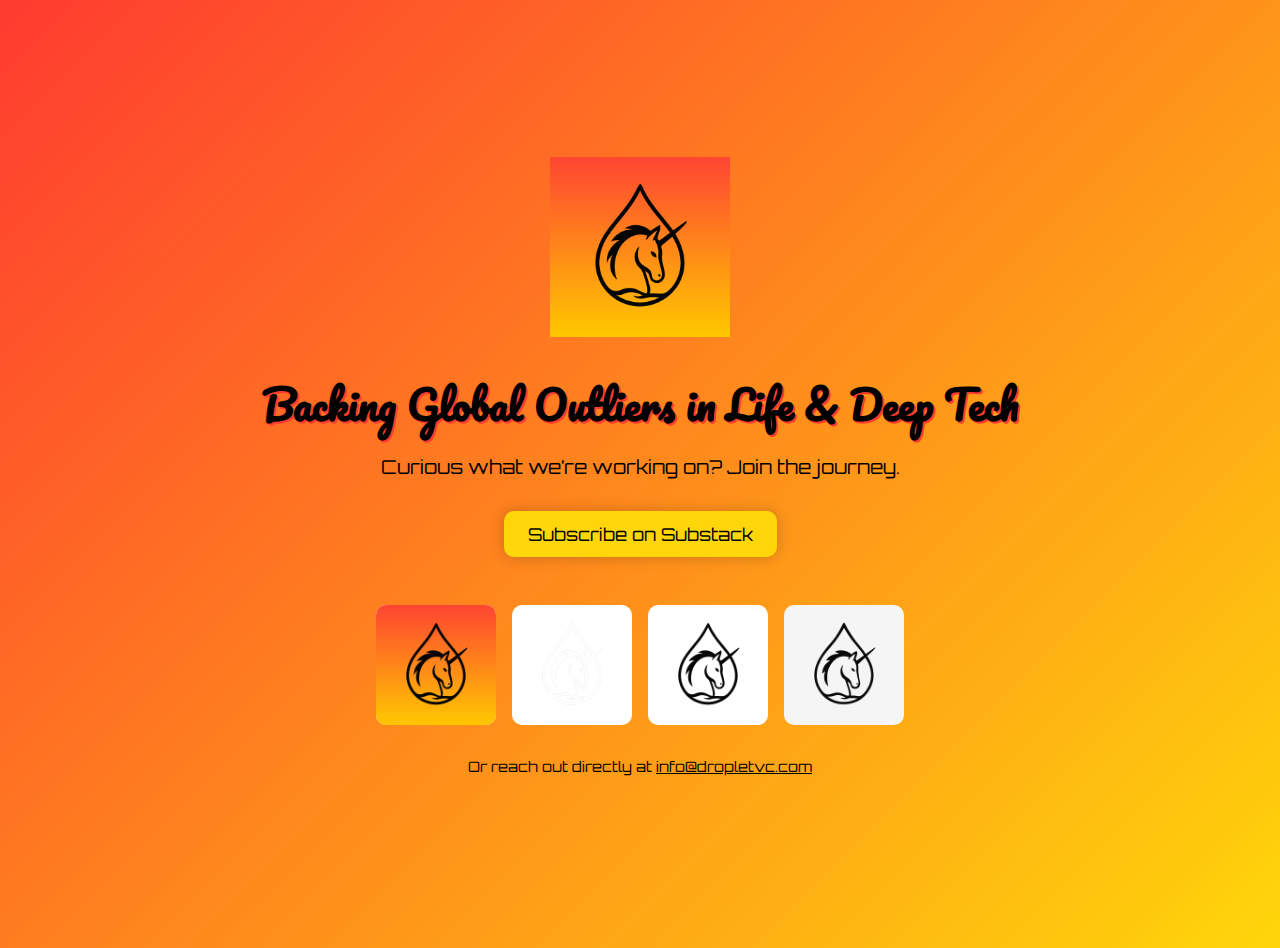
<file: index.html>
<!DOCTYPE html>
<html lang="en">
<head>
  <meta charset="UTF-8" />
  <meta name="viewport" content="width=device-width, initial-scale=1.0" />
  <title>Droplet VC</title>
  <link rel="icon" type="image/png" href="images/favicon-neon.png" />
  <style>
    @import url('https://fonts.googleapis.com/css2?family=Orbitron:wght@700&family=Pacifico&display=swap');

    :root {
      --bg-gradient: linear-gradient(135deg, #ff40b0, #00e3e3);
      --text-color: white;
      --shadow-color: #ff40b0;
      --button-bg: #00c7be;
      --button-hover: #ff3b30;
      --button-text: #000;
    }

    @media (prefers-color-scheme: light) {
      :root {
        --bg-gradient: linear-gradient(135deg, #ff3b30, #ffd60a);
        --text-color: black;
        --shadow-color: #ff3b30;
        --button-bg: #ffd60a;
        --button-hover: #ff6f00;
        --button-text: #000;
      }
    }

    body {
      margin: 0;
      font-family: 'Orbitron', sans-serif;
      background: var(--bg-gradient);
      color: var(--text-color);
      display: flex;
      flex-direction: column;
      align-items: center;
      justify-content: center;
      min-height: 100vh;
      text-align: center;
      padding: 0 1rem 3rem;
      position: relative;
      overflow-x: hidden;
    }

    h1 {
      font-size: 2.5rem;
      margin-top: 2rem;
      margin-bottom: 0.5rem;
      font-family: 'Pacifico', cursive;
      color: var(--text-color);
      text-shadow: 2px 2px var(--shadow-color);
      z-index: 1;
    }

    p {
      font-size: 1.2rem;
      max-width: 600px;
      margin: 0.5rem auto 2rem;
      z-index: 1;
    }

    .button {
      padding: 0.75rem 1.5rem;
      font-size: 1.1rem;
      font-family: 'Orbitron', sans-serif;
      background: var(--button-bg);
      color: var(--button-text);
      border: none;
      border-radius: 10px;
      text-decoration: none;
      box-shadow: 0 0 15px rgba(0, 0, 0, 0.2);
      transition: transform 0.2s ease, background 0.3s ease;
      z-index: 1;
    }

    .button:hover {
      transform: scale(1.05);
      background: var(--button-hover);
      color: white;
    }

    .contact {
      margin-top: 2rem;
      font-size: 0.9rem;
      color: var(--text-color);
      z-index: 1;
    }

    .contact a {
      color: var(--text-color);
      text-decoration: underline;
    }

    .hero-logo {
      width: 180px;
      margin-top: 2rem;
    }

    @media (prefers-color-scheme: dark) {
      .hero-logo {
        content: url('images/droplet_pink_teal_gradient.png');
      }
    }

    @media (prefers-color-scheme: light) {
      .hero-logo {
        content: url('images/droplet_red_orange_gradient.png');
      }
    }

    .logo-row {
      display: flex;
      flex-wrap: wrap;
      gap: 1rem;
      justify-content: center;
      margin-top: 3rem;
    }

    .logo-row img {
      width: 120px;
      height: auto;
      border-radius: 10px;
      background: white;
    }
  </style>
</head>
<body>
  <img class="hero-logo" src="images/droplet_pink_teal_gradient.png" alt="Droplet VC Logo">

  <h1>Backing Global Outliers in Life & Deep Tech</h1>
  <p>Curious what we’re working on? Join the journey.</p>

  <a class="button" href="https://dropletvc.substack.com/?r=5jm12v&utm_campaign=pub-share-checklist" target="_blank">Subscribe on Substack</a>

  <div class="logo-row">
    <img src="images/droplet_red_orange_gradient.png" alt="Red Orange Gradient Logo" />
    <img src="images/DropletVC_WhiteTransparent.png" alt="White Transparent Logo" />
    <img src="images/DropletVC_Transparent.png" alt="Original Transparent Logo" />
    <img src="images/DropletVC_BlackOnWhite.png" alt="Black on White Logo" />
  </div>

  <div class="contact">
    Or reach out directly at <a href="mailto:info@dropletvc.com">info@dropletvc.com</a>
  </div>
</body>
</html>
</file>
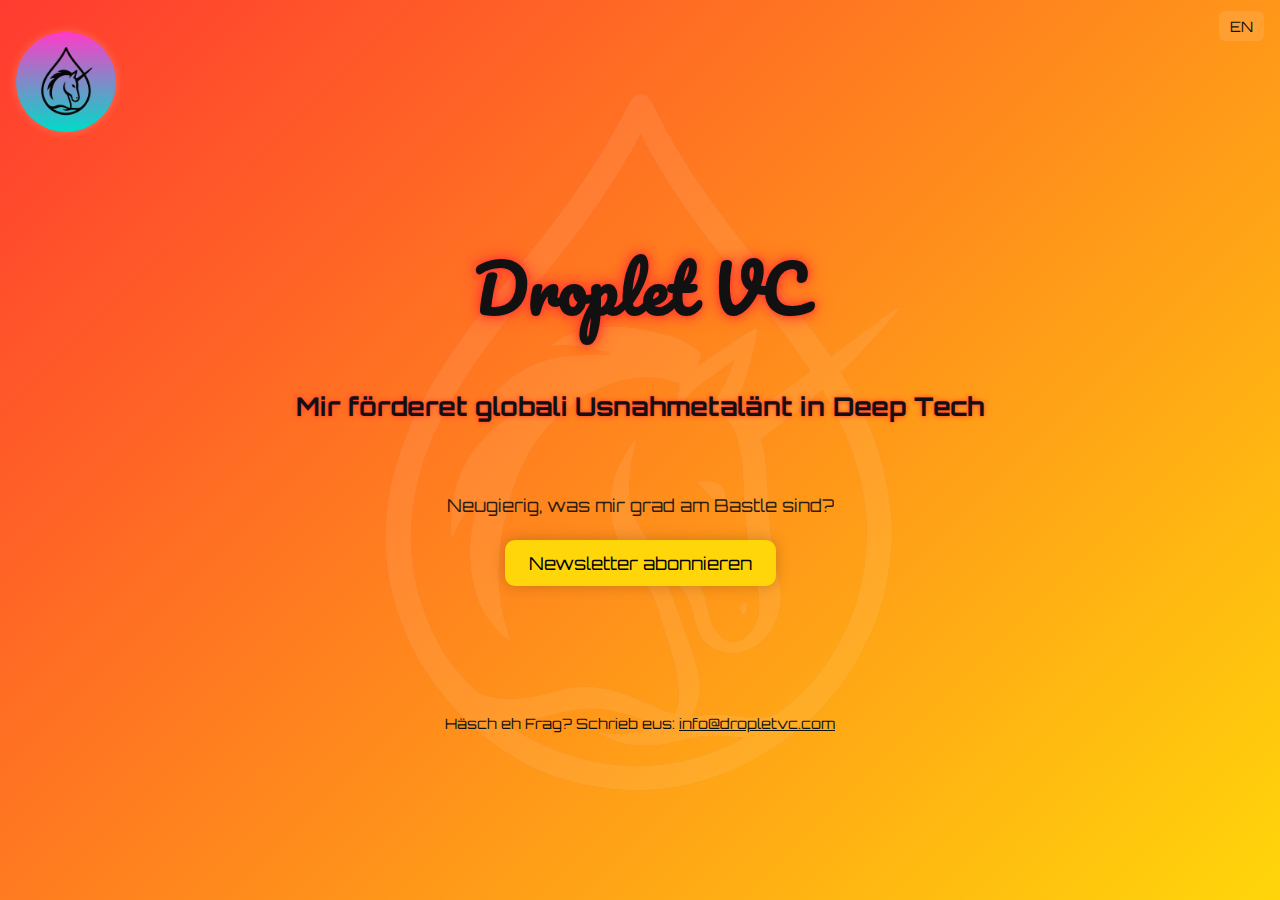
<file: de.html>
<!DOCTYPE html>
<html lang="de">
<head>
  <meta charset="UTF-8">
  <meta name="viewport" content="width=device-width, initial-scale=1.0">
  <title>Droplet VC</title>
  <meta name="description" content="Droplet VC unterstützt aussergwöhnlichi Gründer:inne im Deep Tech. Vo Kalifornie mit Zürcher Wurzle.">
  <meta name="robots" content="index, follow">
  <link rel="canonical" href="https://dropletvc.com/de.html">
  <link rel="icon" type="image/png" href="images/favicon-neon.png">
  <link rel="stylesheet" href="styles.css">

  <!-- Open Graph / Facebook -->
  <meta property="og:type" content="website">
  <meta property="og:url" content="https://dropletvc.com/">
  <meta property="og:title" content="Droplet VC – Fördert globali Usnahmetalänt im Deep Tech">
  <meta property="og:description" content="Mir unterstützet Pre-Seed & Seed-Startups vo Züri bis Kalifornie.">
  <meta property="og:image" content="images/favicon-neon.png">

  <!-- Twitter -->
  <meta name="twitter:card" content="summary_large_image">
  <meta name="twitter:url" content="https://dropletvc.com/">
  <meta name="twitter:title" content="Droplet VC – Fördert globali Usnahmetalänt im Deep Tech">
  <meta name="twitter:description" content="Mir unterstützet Pre-Seed & Seed-Startups vo Züri bis Kalifornie.">
  <meta name="twitter:image" content="images/favicon-neon.png">

  <script>
    function toggleTheme() {
      document.documentElement.classList.toggle('dark-mode');
      localStorage.setItem('theme', document.documentElement.classList.contains('dark-mode') ? 'dark' : 'light');
    }

    document.addEventListener('DOMContentLoaded', () => {
      const savedTheme = localStorage.getItem('theme');
      if (savedTheme === 'dark') {
        document.documentElement.classList.add('dark-mode');
      }
    });
  </script>
</head>
<body>
  <div class="lang-toggle">
    <a href="index.html">EN</a>
  </div>

  <div class="hero-logo left-small" role="img" aria-label="Droplet VC Logo" onclick="toggleTheme()"></div>

  <main class="main-content">
    <h1>Droplet VC</h1>
    <h2>Mir förderet globali Usnahmetalänt in Deep Tech</h2>
    <div class="cta-subtext">Neugierig, was mir grad am Bastle sind?</div>
    <a class="button" href="https://dropletvc.substack.com/?r=5jm12v&utm_campaign=pub-share-checklist" target="_blank">Newsletter abonnieren</a>
  </main>

  <footer class="contact">
    Häsch eh Frag? Schrieb eus: <a href="mailto:info@dropletvc.com">info@dropletvc.com</a>
  </footer>
</body>
</html>
</file>
<file: styles.css>
/* Droplet VC – Optimized Neon CSS */
@import url('https://fonts.googleapis.com/css2?family=Orbitron:wght@700&family=Pacifico&display=swap');

:root {
  --bg-gradient: linear-gradient(135deg, #ff3b30, #ffd60a);
  --text-color: #111;
  --shadow-color: #ff3b30;
  --button-bg: #ffd60a;
  --button-hover: #ff6f00;
  --button-text: #000;
  --logo-url: url('images/droplet_pink_teal_gradient.png');
  --logo-bg: white;
}

.dark-mode {
  --bg-gradient: linear-gradient(135deg, #1e0f1e, #005757);
  --text-color: #f2f2f2;
  --shadow-color: #ff40b0;
  --button-bg: #00c7be;
  --button-hover: #ff3b30;
  --button-text: #000;
  --logo-url: url('images/droplet_red_orange_gradient.png');
  --logo-bg: white;
}

body {
  margin: 0;
  font-family: 'Orbitron', sans-serif;
  background: var(--bg-gradient);
  color: var(--text-color);
  min-height: 100vh;
  display: flex;
  flex-direction: column;
  align-items: center;
  justify-content: center;
  text-align: center;
  padding: 0;
  position: relative;
  overflow-x: hidden;
  transition: background 0.4s ease, color 0.4s ease;
}

body::before {
  content: "";
  position: absolute;
  top: 50%;
  left: 50%;
  transform: translate(-50%, -50%);
  background: url('images/DropletVC_WhiteTransparent.png') no-repeat center;
  background-size: 80%;
  opacity: 0.08;
  width: 100%;
  height: 100%;
  z-index: 0;
  pointer-events: none;
}

.lang-toggle {
  position: absolute;
  top: 1rem;
  right: 1rem;
  z-index: 2;
}

.lang-toggle a {
  font-size: 0.9rem;
  text-decoration: none;
  color: var(--text-color);
  background: rgba(255, 255, 255, 0.1);
  padding: 0.4rem 0.7rem;
  border-radius: 6px;
  transition: background 0.3s;
}

.lang-toggle a:hover {
  background: rgba(255, 255, 255, 0.3);
}

.hero-logo.left-small {
  width: 100px;
  height: 100px;
  cursor: pointer;
  position: absolute;
  top: 2rem;
  left: 1rem;
  background-image: var(--logo-url);
  background-size: cover;
  background-position: center;
  background-repeat: no-repeat;
  border-radius: 50%;
  box-shadow: 0 0 10px rgba(255,255,255,0.2);
  z-index: 10;
}

.main-content {
  display: flex;
  flex-direction: column;
  align-items: center;
  justify-content: center;
  z-index: 1;
  max-width: 700px;
  padding: 4rem 1rem 2rem;
}

h1 {
  font-family: 'Pacifico', cursive;
  font-size: 4rem;
  letter-spacing: 1px;
  text-shadow: 0 0 2px var(--shadow-color), 0 0 8px var(--shadow-color), 0 0 18px var(--shadow-color);
  margin: 2rem 0 1.5rem;
  animation: flicker 3s ease-in-out infinite;
}

h2 {
  font-family: 'Orbitron', sans-serif;
  font-size: 1.6rem;
  font-weight: 700;
  text-shadow: 0 0 1px var(--shadow-color), 0 0 5px var(--shadow-color);
  margin-bottom: 2rem;
}

@keyframes flicker {
  0%, 100% { opacity: 1; text-shadow: 0 0 2px var(--shadow-color), 0 0 10px var(--shadow-color), 0 0 20px var(--shadow-color); }
  20% { opacity: 0.95; }
  40% { opacity: 0.8; text-shadow: 0 0 5px var(--shadow-color); }
  60% { opacity: 1; text-shadow: 0 0 12px var(--shadow-color); }
  80% { opacity: 0.98; text-shadow: 0 0 7px var(--shadow-color); }
}

p {
  font-size: 1.2rem;
  margin: 1rem 0 2rem;
  line-height: 1.5;
}

.cta-subtext {
  font-size: 1.1rem;
  opacity: 0.9;
  margin-top: 2.5rem;
  margin-bottom: 1rem;
}

.button {
  padding: 0.75rem 1.5rem;
  font-size: 1.1rem;
  background: var(--button-bg);
  color: var(--button-text);
  border: none;
  border-radius: 10px;
  text-decoration: none;
  cursor: pointer;
  box-shadow: 0 0 15px rgba(0, 0, 0, 0.2);
  transition: background 0.3s ease, transform 0.2s ease;
  margin-top: 0.5rem;
  margin-bottom: 4rem;
  animation: pulseGlow 2.5s infinite;
}

@keyframes pulseGlow {
  0% { box-shadow: 0 0 10px var(--shadow-color); transform: scale(1); }
  50% { box-shadow: 0 0 20px var(--shadow-color); transform: scale(1.03); }
  100% { box-shadow: 0 0 10px var(--shadow-color); transform: scale(1); }
}

.button:hover {
  background: var(--button-hover);
  color: white;
  transform: scale(1.05);
}

.contact {
  font-size: 0.9rem;
  margin: 2rem 1rem 2rem;
  z-index: 1;
  text-align: center;
}

.contact a {
  color: var(--text-color);
  text-decoration: underline;
}

@media (prefers-reduced-motion: reduce) {
  * {
    animation: none !important;
    transition: none !important;
  }
}

@media (max-width: 600px) {
  h1 {
    font-size: 2.5rem;
  }
  h2 {
    font-size: 1.3rem;
  }
  .hero-logo.left-small {
    left: 50%;
    transform: translateX(-50%);
  }
  .button {
    font-size: 1rem;
    padding: 0.6rem 1.2rem;
  }
}
</file>
